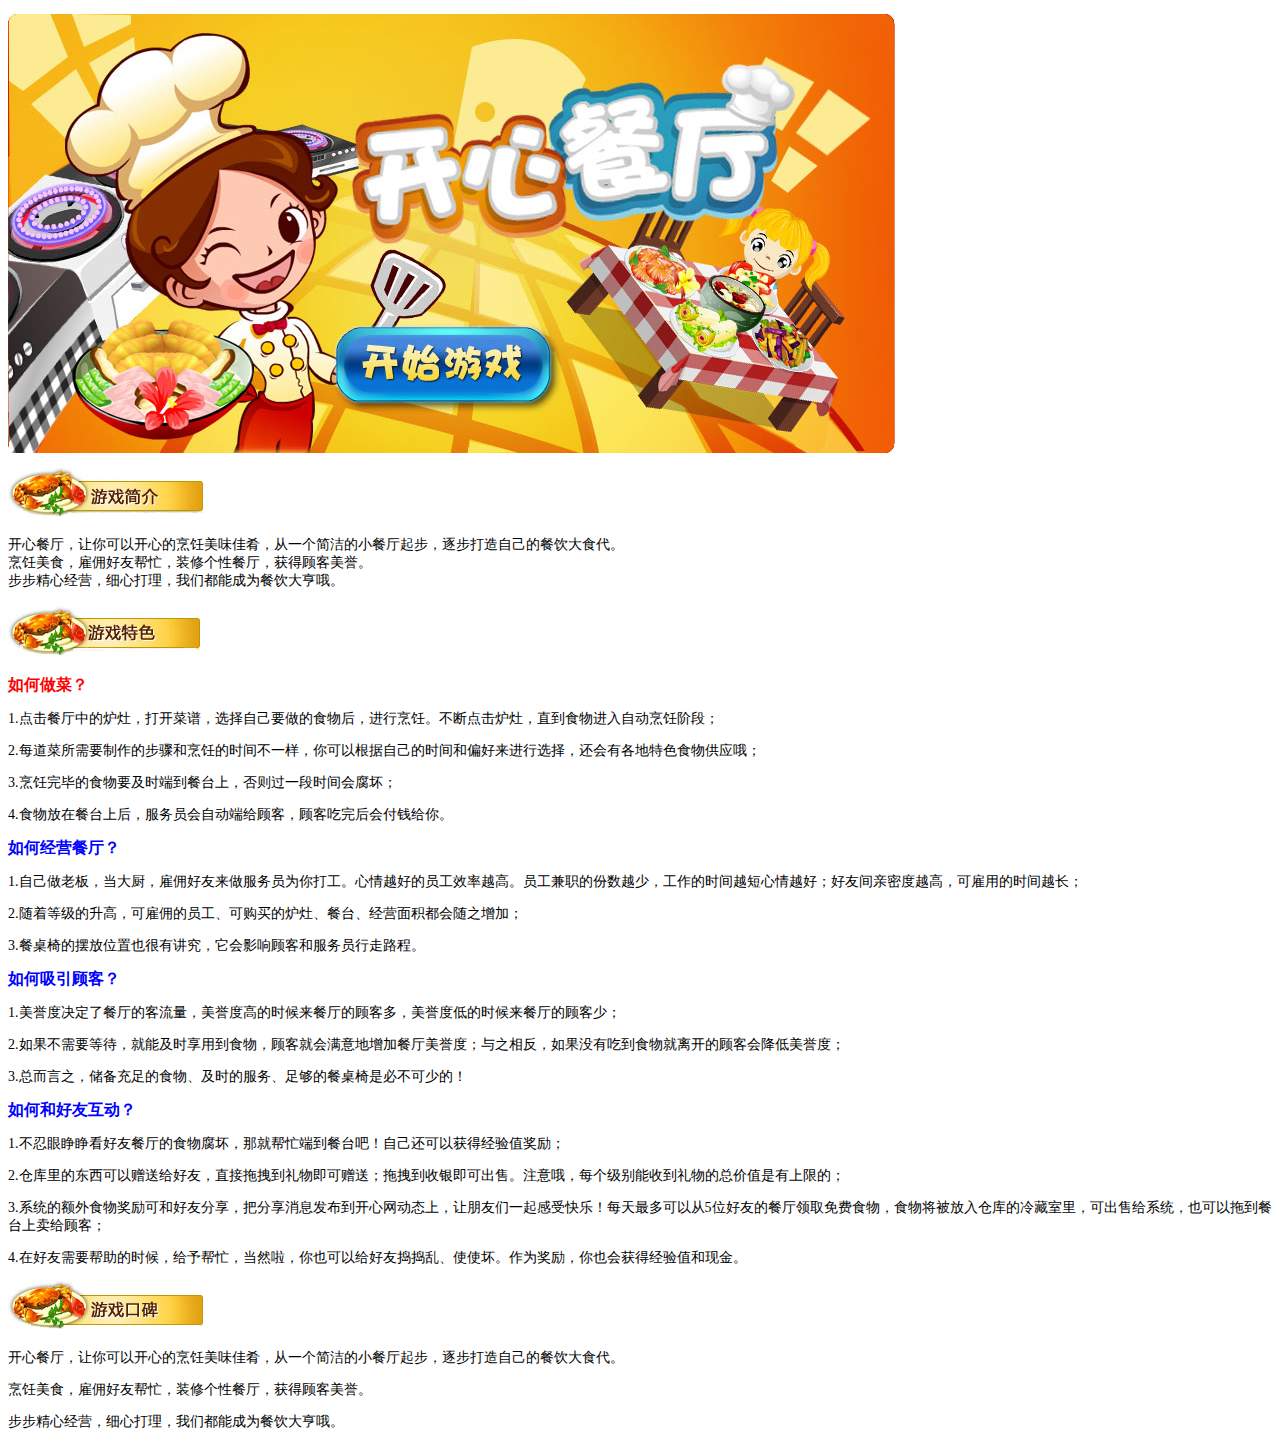
<file: index.html>
<!DOCTYPE html>
<html>

	<head>
		<meta charset="UTF-8">
		<title>开心餐厅</title>
		<link rel="stylesheet" href="css/开心餐厅.css" />
	</head>
	<body>
		<p><img src="img/game01.jpg" /></p>
		<p><img src="img/game02.jpg" /></p>
		<p>开心餐厅，让你可以开心的烹饪美味佳肴，从一个简洁的小餐厅起步，逐步打造自己的餐饮大食代。<br /> 烹饪美食，雇佣好友帮忙，装修个性餐厅，获得顾客美誉。
			<br /> 步步精心经营，细心打理，我们都能成为餐饮大亨哦。
		</p>
		<p><img src="img/game03.jpg" /></p>
		<h2 class="red">如何做菜？</h2>
		<p>1.点击餐厅中的炉灶，打开菜谱，选择自己要做的食物后，进行烹饪。不断点击炉灶，直到食物进入自动烹饪阶段；</p>
		<p>2.每道菜所需要制作的步骤和烹饪的时间不一样，你可以根据自己的时间和偏好来进行选择，还会有各地特色食物供应哦；</p>
		<p>3.烹饪完毕的食物要及时端到餐台上，否则过一段时间会腐坏；</p>
		<p>4.食物放在餐台上后，服务员会自动端给顾客，顾客吃完后会付钱给你。</p>
		<h2>如何经营餐厅？</h2>
		<p>1.自己做老板，当大厨，雇佣好友来做服务员为你打工。心情越好的员工效率越高。员工兼职的份数越少，工作的时间越短心情越好；好友间亲密度越高，可雇用的时间越长；</p>
		<p>2.随着等级的升高，可雇佣的员工、可购买的炉灶、餐台、经营面积都会随之增加；</p>
		<p>3.餐桌椅的摆放位置也很有讲究，它会影响顾客和服务员行走路程。 </p>
		<h2>如何吸引顾客？</h2>
		<p>1.美誉度决定了餐厅的客流量，美誉度高的时候来餐厅的顾客多，美誉度低的时候来餐厅的顾客少；</p>
		<p>2.如果不需要等待，就能及时享用到食物，顾客就会满意地增加餐厅美誉度；与之相反，如果没有吃到食物就离开的顾客会降低美誉度；</p>
		<p>3.总而言之，储备充足的食物、及时的服务、足够的餐桌椅是必不可少的！ </p>
		<h2>如何和好友互动？</h2>
		<p>1.不忍眼睁睁看好友餐厅的食物腐坏，那就帮忙端到餐台吧！自己还可以获得经验值奖励；</p>
		<p>2.仓库里的东西可以赠送给好友，直接拖拽到礼物即可赠送；拖拽到收银即可出售。注意哦，每个级别能收到礼物的总价值是有上限的；</p>
		<p>3.系统的额外食物奖励可和好友分享，把分享消息发布到开心网动态上，让朋友们一起感受快乐！每天最多可以从5位好友的餐厅领取免费食物，食物将被放入仓库的冷藏室里，可出售给系统，也可以拖到餐台上卖给顾客；</p>
		<p>4.在好友需要帮助的时候，给予帮忙，当然啦，你也可以给好友捣捣乱、使使坏。作为奖励，你也会获得经验值和现金。 </p>
		<p><img src="img/game04.jpg" /></p>
		<p>开心餐厅，让你可以开心的烹饪美味佳肴，从一个简洁的小餐厅起步，逐步打造自己的餐饮大食代。</p>
		<p>烹饪美食，雇佣好友帮忙，装修个性餐厅，获得顾客美誉。</p>
		<p>步步精心经营，细心打理，我们都能成为餐饮大亨哦。</p>
	</body>

</html>
</file>
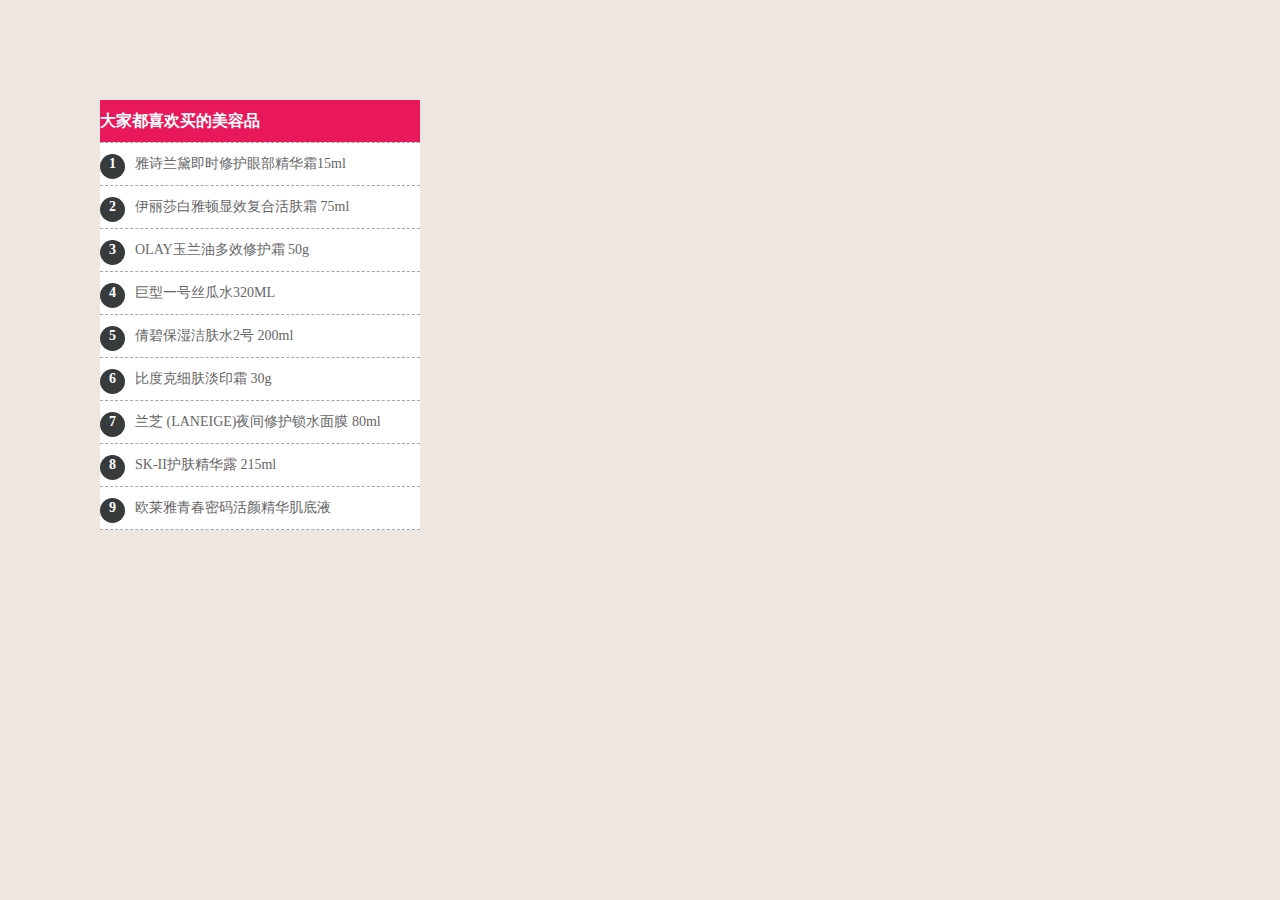
<file: mei/meirong.html>
<!DOCTYPE html>
<html>
	<head>
		<meta charset="UTF-8">
		<title>美容热点产品</title>
		<style>
			body{
				background: #EEE7E1;
			}
			*{
				margin: 0;
				padding: 0;
			}
			ul li{
				list-style: none;
			}
			.mon{
				width: 320px;
				margin: 100px;
				
			}
			.mon ul li{
				border-bottom: 1px dashed #A8A5A5;
				line-height: 42px;
				font-size: 14px;
				
			}
			.mon h2{
				background: #E9185A;
				font-size: 16px;
				color: white;
			}
			.mon ul{
				background: white;
			}
			ul li a span{
				color: #fff;
				font-weight: bold;
				margin-right: 10px;
				display: inline-block;
				width: 25px;
				height: 25px;
				border-radius: 50%;
				background: #373b3c;
				line-height: 20px;
				text-align: center;
				
			}
			ul li  a:hover span{
				background: #E9185A;
			}
			a{
				text-decoration: none;
				color: #666;
			}
			a:hover{
				color: #E9185A
			}
		</style>
	</head>
	<body>
		<div class="mon">
			<ul>
				<li><h2>大家都喜欢买的美容品</h2></li>
				<li id="beauty"><a href="#" ><span >1</span>雅诗兰黛即时修护眼部精华霜15ml</a></li>
				<li><a href="#"><span>2</span>伊丽莎白雅顿显效复合活肤霜 75ml</a></li>
				<li><a href="#"><span>3</span>OLAY玉兰油多效修护霜 50g</a></li>
				<li><a href="#"><span>4</span>巨型一号丝瓜水320ML</a></li>
				<li><a href="#"><span>5</span>倩碧保湿洁肤水2号 200ml</a></li>
				<li><a href="#"><span>6</span>比度克细肤淡印霜 30g</a></li>
				<li><a href="#"><span>7</span>兰芝 (LANEIGE)夜间修护锁水面膜 80ml</a></li>
				<li><a href="#"><span>8</span>SK-II护肤精华露 215ml</a></li>
				<li><a href="#"><span>9</span>欧莱雅青春密码活颜精华肌底液</a></li>
			
			</ul>
		</div>
	</body>
</html>
</file>
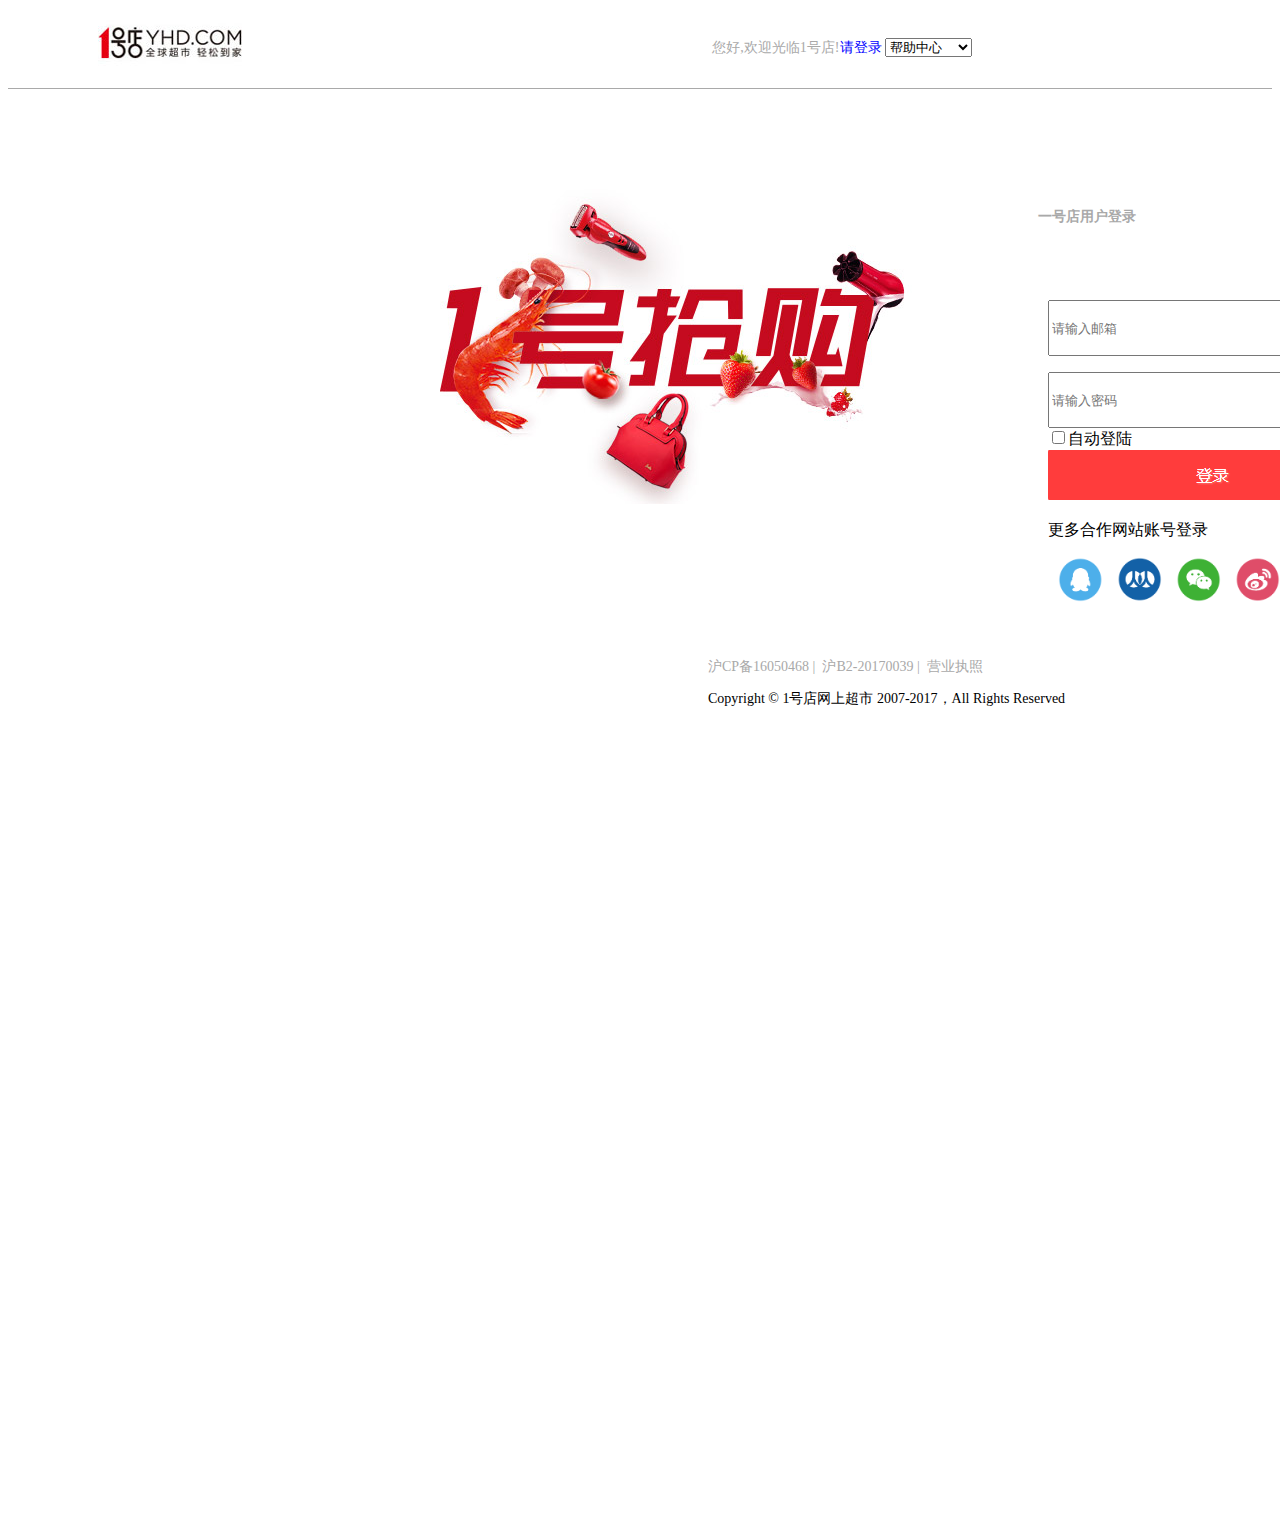
<file: YiHaodian/yihaodian.html>
<!DOCTYPE html>
<html>

	<head>
		<meta charset="UTF-8">
		<title>一号店登录页面</title>
		<link rel="stylesheet" type="text/css" href="css/yihaodian.css" />
	</head>

	<body>
		<div id="lon1">
			<span class="nihao">您好,欢迎光临1号店!<a style="text-decoration: none; color: blue;" href="https://passport.yhd.com/passport/login_input.do">请登录</a>
			<select>
				<option value="1">帮助中心</option>
				<option value="2">包裹跟踪</option>
				<option value="2">常见问题</option>
				<option value="2">在线退换货</option>
				<option value="2">在线投诉</option>
				<option value="2">配送范围</option>
			</select>
		</span>
		</div>
		<div style="background: url(img/ChEi3VjwyzCAE_i8AACeYUoCpec98400.jpg)no-repeat 400px 100px ; height: 800px;"></div>
		<div class="mai">
			<h4>一号店用户登录<a class="lon7" href="https://passport.yhd.com/passport/register_input.do">注册新账号</a></h4>
			<form method="get" action="#">
				<div id="lon">
					<p><input class="min" type="text" name="name" placeholder="请输入邮箱" /></p>
				</div>
				<div><input class="min" type="password" name="pass" placeholder="请输入密码" /></div>
				<div><input type="checkbox" name="name" value="自动登录" />自动登陆
					<a class="pass" href="https://passport.yhd.com/passport/find_pwd_input.do">忘记密码?</a>
				</div>
				<div class="lon4"><input type="image" src="img/QQ截图20170905230327.png" /></div>

				<p>更多合作网站账号登录</p>
				<ul class="gen">
					<li>
						<a href="https://passport.yhd.com/qq/login.do?tp=2.0.0.0.0.LtRhji4-10-9FBA7&ti=BSZ2fg"><img src="img/QQ.png" /></a>
					</li>
					<li>
						<a href="#"><img src="img/人人网.png" /></a>
					</li>
					<li>
						<a href="https://passport.yhd.com/wechat/login.do?tp=2.0.0.0.0.LtRhji4-10-9FBA7&ti=BB9Ug3"><img src="img/微信.png" /></a>
					</li>
					<li>
						<a href="https://passport.yhd.com/sina/login.do?tp=2.0.0.0.0.LtRhji4-10-9FBA7&ti=1K6KgJ"><img src="img/新浪微博.png" /></a>
					</li>
				</ul>

			</form>
		</div>
		<div class="zui">
			<a href="http://www.miibeian.gov.cn/state/outPortal/loginPortal.action">沪CP备16050468&nbsp;|&nbsp;</a>
			<a href="#">沪B2-20170039&nbsp;|&nbsp;</a>
			<a href="http://d7.yihaodianimg.com/N09/M07/BD/7B/ChEi11kJnKaAJQMrAAK-LnhML4o60600.jpg?tp=2.0.0.0.0.LtRhji4-10-9FBA7&ti=XA9ZhP">营业执照</a>
			<p>Copyright &copy; 1号店网上超市 2007-2017，All Rights Reserved</p>
		</div>

	</body>

</html>
</file>
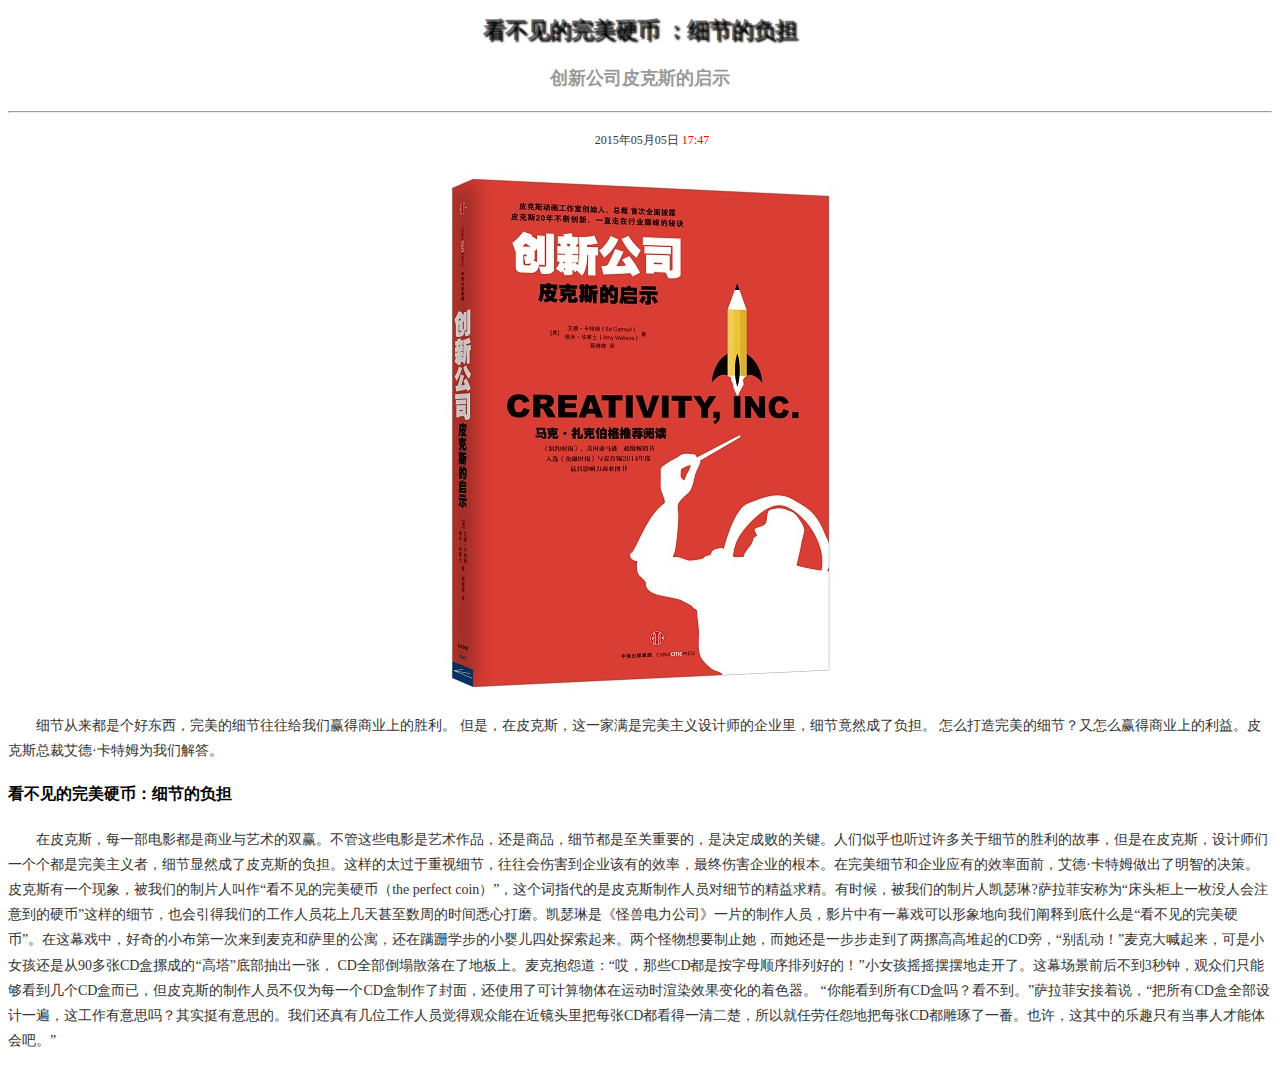
<file: 京东新闻/京东新闻.html>
<!DOCTYPE html>
<html>

	<head>
		<meta charset="UTF-8">
		<title>京东读书新闻资讯页面</title>
		<link rel="stylesheet" href="css/京东新闻.css" type="text/css" />
	</head>

	<body>
		<h1>看不见的完美硬币 ：细节的负担</h1>
		<h3>创新公司皮克斯的启示</h3>
		<hr />
		<p>2015年05月05日 <span>17:47</span></p>
		<div><img src="img/book.jpg" /></div>
		<p>细节从来都是个好东西，完美的细节往往给我们赢得商业上的胜利。 但是，在皮克斯，这一家满是完美主义设计师的企业里，细节竟然成了负担。 怎么打造完美的细节？又怎么赢得商业上的利益。皮克斯总裁艾德·卡特姆为我们解答。
		</p>
		<h4>看不见的完美硬币：细节的负担</h4>
		<p>在皮克斯，每一部电影都是商业与艺术的双赢。不管这些电影是艺术作品，还是商品，细节都是至关重要的，是决定成败的关键。人们似乎也听过许多关于细节的胜利的故事，但是在皮克斯，设计师们一个个都是完美主义者，细节显然成了皮克斯的负担。这样的太过于重视细节，往往会伤害到企业该有的效率，最终伤害企业的根本。在完美细节和企业应有的效率面前，艾德·卡特姆做出了明智的决策。 皮克斯有一个现象，被我们的制片人叫作“看不见的完美硬币（the perfect coin）”，这个词指代的是皮克斯制作人员对细节的精益求精。有时候，被我们的制片人凯瑟琳?萨拉菲安称为“床头柜上一枚没人会注意到的硬币”这样的细节，也会引得我们的工作人员花上几天甚至数周的时间悉心打磨。凯瑟琳是《怪兽电力公司》一片的制作人员，影片中有一幕戏可以形象地向我们阐释到底什么是“看不见的完美硬币”。在这幕戏中，好奇的小布第一次来到麦克和萨里的公寓，还在蹒跚学步的小婴儿四处探索起来。两个怪物想要制止她，而她还是一步步走到了两摞高高堆起的CD旁，“别乱动！”麦克大喊起来，可是小女孩还是从90多张CD盒摞成的“高塔”底部抽出一张， CD全部倒塌散落在了地板上。麦克抱怨道：“哎，那些CD都是按字母顺序排列好的！”小女孩摇摇摆摆地走开了。这幕场景前后不到3秒钟，观众们只能够看到几个CD盒而已，但皮克斯的制作人员不仅为每一个CD盒制作了封面，还使用了可计算物体在运动时渲染效果变化的着色器。 “你能看到所有CD盒吗？看不到。”萨拉菲安接着说，“把所有CD盒全部设计一遍，这工作有意思吗？其实挺有意思的。我们还真有几位工作人员觉得观众能在近镜头里把每张CD都看得一清二楚，所以就任劳任怨地把每张CD都雕琢了一番。也许，这其中的乐趣只有当事人才能体会吧。”
		</p>
	</body>

</html>
</file>
<file: css/开心餐厅.css>
p{
	font-size: 14px;
}
body h2{
	font-size: 16px;
}
.red{
	color: red;
}
.red~h2{
	color: blue;
}
p:first-child{
	width: 887px;
	height: 439px;
}
</file>
<file: YiHaodian/css/yihaodian.css>
.nihao {
	float: right;
	font-size: 14px;
	color: #A9A9A9;
	margin-top: 30px;
	margin-right: 300px;
}

h4 {
	font-size: 14px;
	color: darkgray;
	padding-left: 30px;
}

.mai {
	position: relative;
	left: 1000px;
	height: 500px;
	bottom: 700px;
	background: white width: 500px;
}

.min {
	width: 328px;
	height: 50px;
}

.pass {
	text-decoration: none;
	margin-left: 180px;
	font-size: 14px;
	color: blue;
}

#lon1 {
	border-bottom: #A9A9A9 solid 1px;
	background-image: url(../img/loginlogo.jpg);
	background-position: 90px 10px;
	background-repeat: no-repeat;
	height: 80px;
}

.lon4 {
	width: 400px;
}

form {
	padding: 40px;
}

.zui {
	position: relative;
	left: 700px;
	height: 100px;
	bottom: 750px;
	width: 500px;
	font-size: 14px;
	font-style: normal;
}

.zui a {
	text-decoration: none;
	color: #A9A9A9;
	font-size: 14px;
	text-indent: 2em;
}

.zui a:hover {
	color: #FF0000;
}

.lon7 {
	text-decoration: none;
	margin-left: 170px;
	color: blue;
}

.gen {
	margin: 0px;
	padding: 0px;
	margin-left: 10px;
	margin-bottom: 50px;
	display: inline-block;
}

.gen>li {
	list-style: none;
	display: inline-block;
	margin-right: 10px;
}

li img {
	width: 45px;
	height: 45px;
}
</file>
<file: 京东新闻/css/京东新闻.css>
h1 {
	font-size: 22px;
	color: #333;
	font-family: arial "宋体";
	text-align: center;
	text-shadow: black 2px 2px 2px;
	;
}

h1 {
	color: rgba(0, 0, 0, 0.5);
}

h3 {
	font-size: 18px;
	color: #999;
	line-height: 30px;
	text-align: center;
}

p:nth-of-type(1) {
	font-size: 12px;
	line-height: 30px;
	text-align: center;
}

p span {
	color: red;
}

p {
	font-size: 14px;
	color: #333;
	font-family: arial "宋体";
	line-height: 1.8;
	text-indent: 2em;
}

div{
	text-align: center;
	
}
</file>
